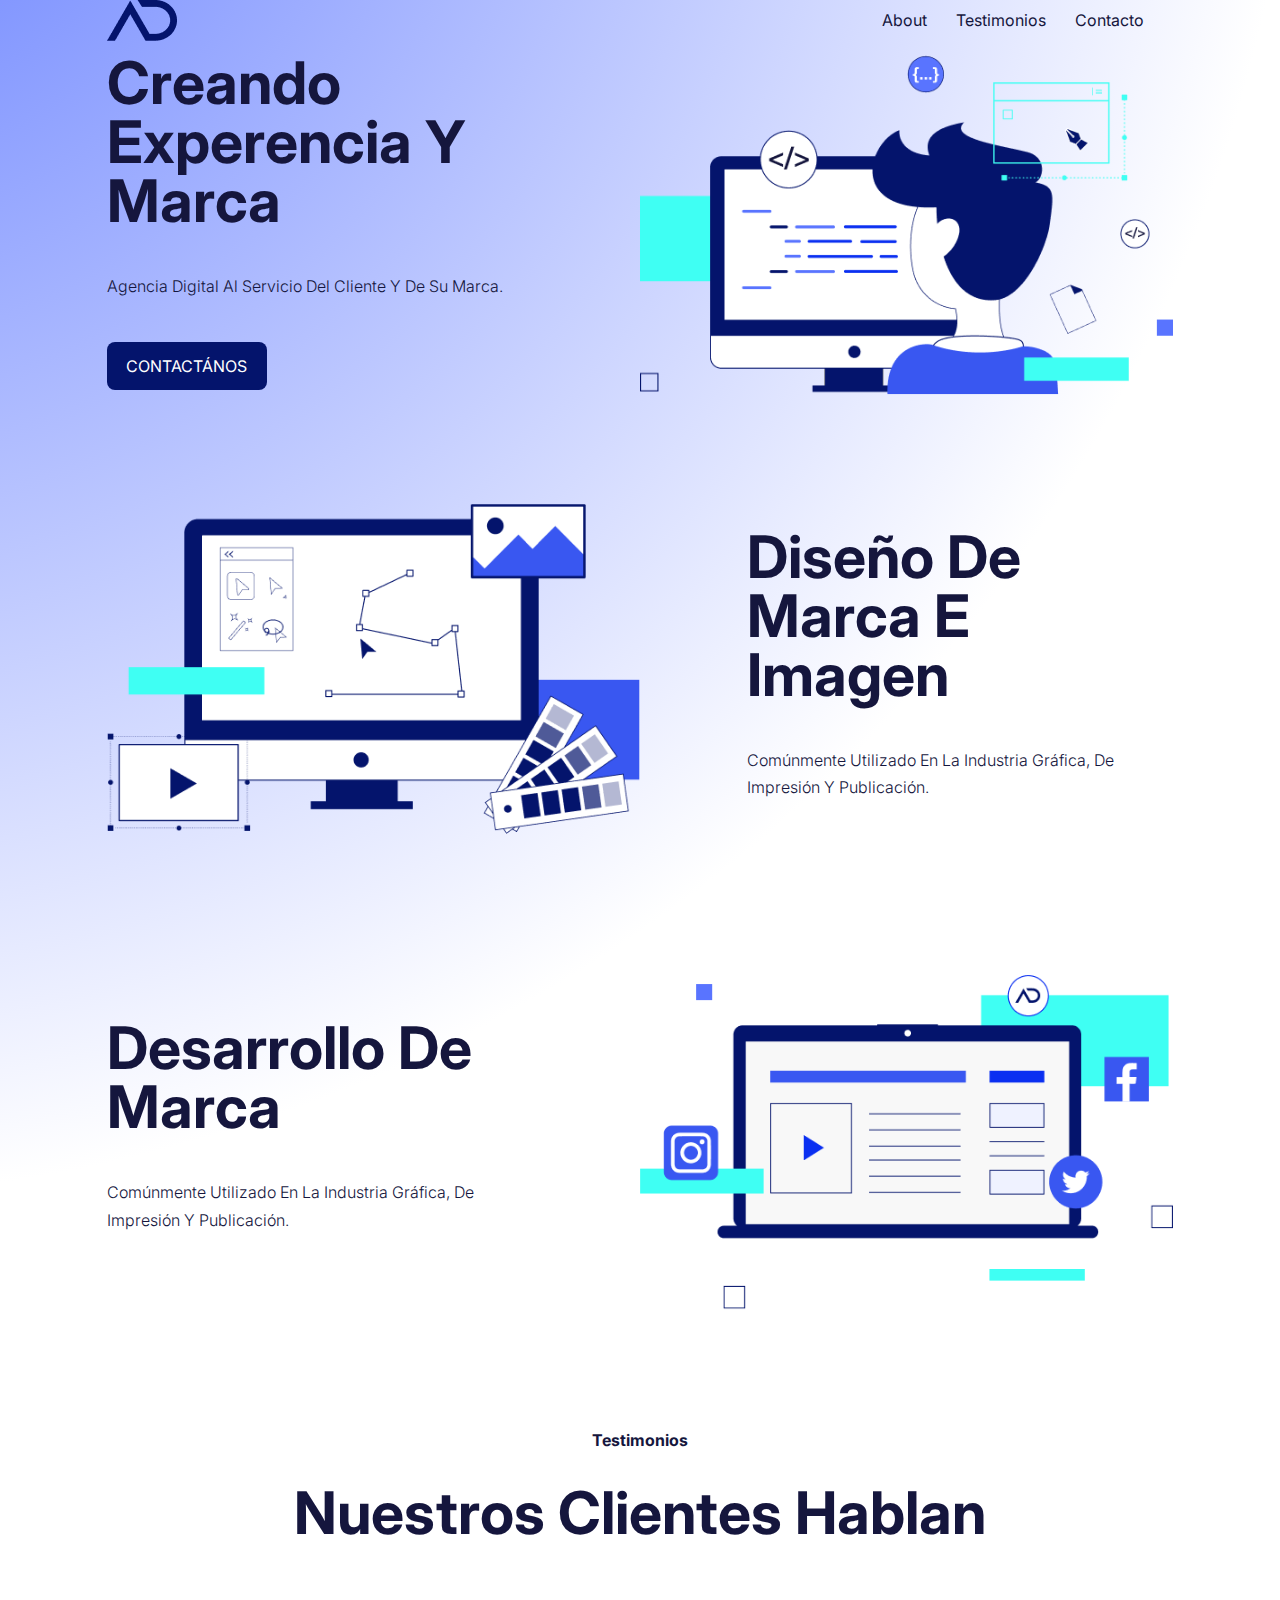
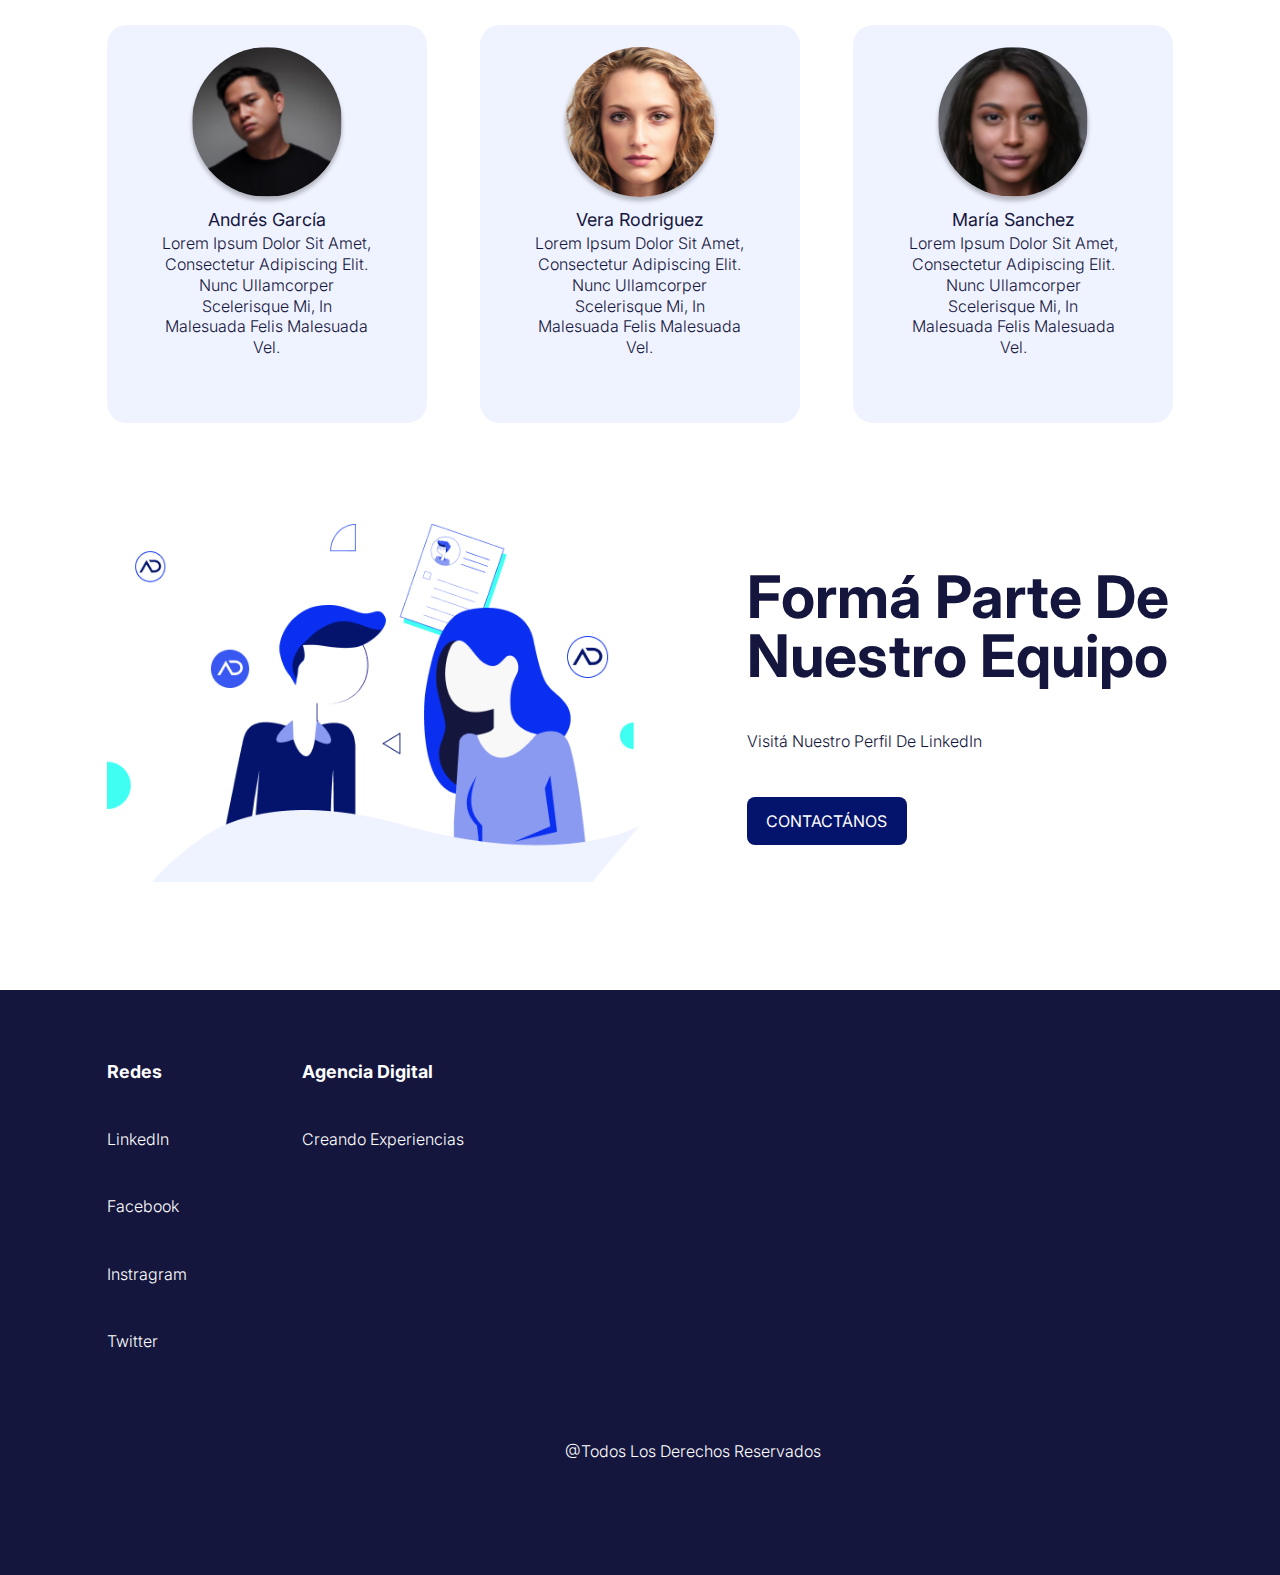
<file: index.html>
<!DOCTYPE html>
<html lang="en">

<head>
    <meta charset="UTF-8">
    <meta http-equiv="X-UA-Compatible" content="IE=edge">
    <meta name="viewport" content="width=device-width, initial-scale=1.0">
    <title>Proyecto Integrador</title>

    <link rel="stylesheet" href="css/style.css">
    <link rel="stylesheet" href="css/estilos.css">
</head>

<body>
   <div id="modal">
   
    <span class="icon-cerrar" onclick="cerrarModal();">CERRAR</span>
    
    <p> Envianos un correo a <a href="mailto:mailto@info.com">mailTo</a></p>


</div> 
    <nav>
      
        <img src="imagenes/AD.png" alt=""></div>
<div id="desplegable">
    <span class="icon-cerrar" onclick="cerrar();"></span>
        <a href="#">About</a>
        <a href="#">Testimonios</a>
        <a href="#" onclick="abrirModal();">Contacto</a></div>
        
    
    </div>

    <span class="icon-menu" onclick="abrir();"></span>
    </nav>
    <header>
        <div class="cuarenta">
        <h1>Creando Experencia y Marca</h1>

        <p>Agencia Digital al servicio del cliente y de su marca.
        </p>
    <a href="#" onclick="abrirModal();">contactános</a>
    
    </div>
<div>
        <img class="animado" src="imagenes/img1.png" alt="">
    </div>
    </header>

    <main>

        <section>
<div>
            <img class="animado"  src="imagenes/img2.png" alt="">
        </div>
         <div class="cuarenta">
            <h2>Diseño de Marca e Imagen</h2>



            <p>Comúnmente utilizado en la industria gráfica, de impresión y publicación.
            </p></div>   
        </section>
        <section>
            <div class="cuarenta">
            <h2>Desarrollo de Marca</h2>

            <p>Comúnmente utilizado en la industria gráfica, de impresión y publicación.</p></div>
            <div>     <img  class="animado"  src="imagenes/img3.png" alt=""> </div>

        </section>
<section>

<h4>Testimonios</h4>
<h2>Nuestros clientes hablan</h2>
<div>
<div class="middle"> <a href="#" onclick="abrirModal();">contactános</a> </div>  
<img src="imagenes/AndresGarcia.png" alt="Andres García">
<h3>Andrés García</h3>
<p>Lorem ipsum dolor sit amet, consectetur adipiscing elit. Nunc ullamcorper scelerisque mi, in malesuada felis malesuada vel. </p>

</div>
<div> 
    <div class="middle"> <a href="#" onclick="abrirModal();">contactános</a> </div>  
    
    <img src="imagenes/VeraRodriguez.png" alt="Andres García">
    <h3>Vera Rodriguez</h3>
    <p>Lorem ipsum dolor sit amet, consectetur adipiscing elit. Nunc ullamcorper scelerisque mi, in malesuada felis malesuada vel. </p>
    
    </div>
    <div> 
        
        <div class="middle"> <a href="#" onclick="abrirModal();">contactános</a> </div> 
        
        <img src="imagenes/MariaSanchez.png" alt="Andres García">
        <h3>María Sanchez</h3>
        <p>Lorem ipsum dolor sit amet, consectetur adipiscing elit. Nunc ullamcorper scelerisque mi, in malesuada felis malesuada vel. </p>
        
        </div>
</section>




   <section>
    <div>
<img src="imagenes/img4.png"></div>
<div class="cuarenta">

<h2>Formá parte de nuestro equipo</h2>
<p>visitá nuestro perfil de LinkedIn</p>

<a href="#" onclick="abrirModal();">contactános</a>


   </section>     
   

    </main>
    <footer>
<ul>
<li>Redes</li>
<li>LinkedIn</li>
<li>Facebook</li>
<li>Instragram</li>
<li>Twitter</li>
</ul>

<ul>
    <li>Agencia Digital</li>
    <li>creando experiencias  </li>
    </ul>
<p>@Todos los derechos reservados</p>

    </footer>

    <script src="js/codigo.js"></script>
</body>

</html>
</file>
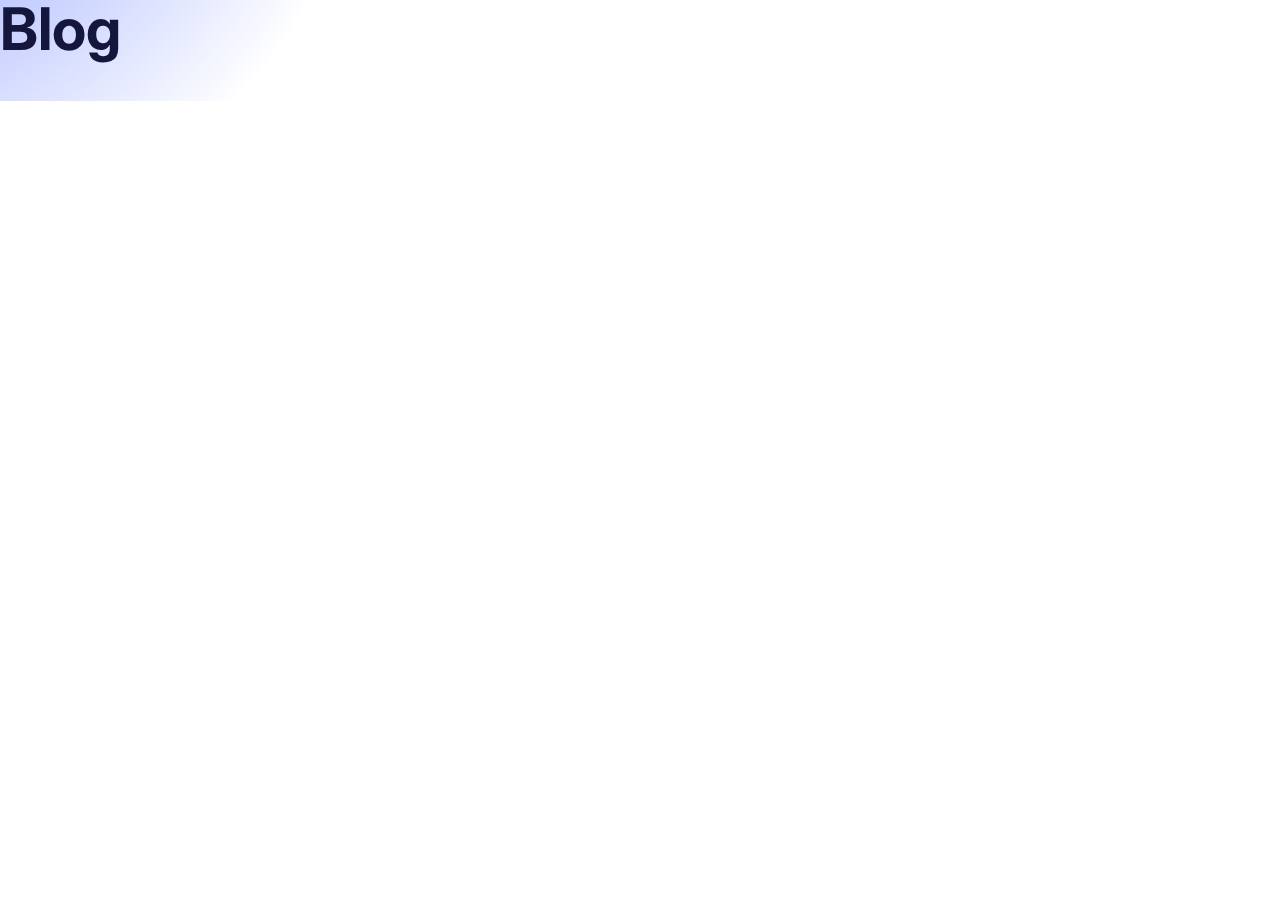
<file: blog.html>
<!DOCTYPE html>
<html lang="en">
<head>
    <meta charset="UTF-8">
    <meta name="viewport" content="width=device-width, initial-scale=1.0">
    <title>Blog-WWWapas</title>
    <link rel="stylesheet" href="css/estilos.css">
</head>
<body>

    <h1>Blog</h1>
    
</body>
</html>
</file>
<file: css/style.css>
@font-face {
  font-family: 'icomoon';
  src:  url('../fonts/icomoon.eot?j2vf6g');
  src:  url('../fonts/icomoon.eot?j2vf6g#iefix') format('embedded-opentype'),
    url('../fonts/icomoon.ttf?j2vf6g') format('truetype'),
    url('../fonts/icomoon.woff?j2vf6g') format('woff'),
    url('../fonts/icomoon.svg?j2vf6g#icomoon') format('svg');
  font-weight: normal;
  font-style: normal;
  font-display: block;
}

[class^="icon-"], [class*=" icon-"] {
  /* use !important to prevent issues with browser extensions that change fonts */
  font-family: 'icomoon' !important;
  speak: never;
  font-style: normal;
  font-weight: normal;
  font-variant: normal;
  text-transform: none;
  line-height: 1;

  /* Better Font Rendering =========== */
  -webkit-font-smoothing: antialiased;
  -moz-osx-font-smoothing: grayscale;
}

.icon-cerrar:before {
  content: "\e901";
}
.icon-menu:before {
  content: "\e902";
}
</file>
<file: css/estilos.css>
@import url('https://fonts.googleapis.com/css2?family=Inter:wght@300;400;600;700&display=swap');

* {
    box-sizing: border-box;
    padding:0;
    list-style:none;
    margin: 0;
 
  

}


  




body {
    font-family: 'Inter', sans-serif;
    color: #15163D;
    line-height: 27.5px;
    background-image: radial-gradient( circle at    -221px -324px , #5974FF  , white 40%);
    background-repeat: no-repeat;
    background-size: cover;
  
}

main, header, nav, main,footer {
    width: 83.33%;
    margin: auto;

}

header, section, nav,nav div,footer, footer {
    display: flex;
    justify-content: space-between;
    align-items: center;
    flex-wrap: wrap;
    


}

 nav div {
    width: 30%;
    justify-content: space-evenly;

}

section , header { margin-bottom: 100px;}

section p, header p {
    font-weight: 300;

}




p, ul, header a, section a{
    font-size: 1rem;
}

section div, header div {
    width: 50%;
}

.cuarenta {
    width: 40%;
}

nav a {
    text-decoration: none;
    font-size: 16px;
    color: #15163D;
}


nav a:hover { text-decoration: underline;}

main img, header img {
    width: 100%;
}


h1, h2{
    font-size: 3.68em;
    line-height: 100%;
}


ul, h1, h2, h3, h2, p, ul {
    text-transform: capitalize;
    margin-bottom: 42px;
}


header a, section a { 
   
    color: white;
    text-decoration: none;
    width:37.5%;
    padding:1rem;
    line-height: 1rem;
    background-color:#04146C;
    display: block;
    text-transform:uppercase;
    text-align:center;
    border-radius: 8px;
    margin-top: 42px;

    
 }


 .middle a { width: auto;}
 footer { justify-content: flex-start; align-items: flex-start;
background-color:  #15163D; width: 100%; color: white;
padding:68px 0  68px 8.33%  ;




}
 footer ul { width: 16.66%; font-weight: 300;
 }




footer li { margin-bottom: 40px;}
 footer ul li:first-child { font-size:1.12rem; font-weight: 700;}
 footer p { width: 100%; text-align: center; font-weight: 300;}
section:nth-child(3) h4, section:nth-child(3) h2 { width:100%;
text-align:center;}
section:nth-child(3) h2 { margin-bottom: 82px;}
section:nth-child(3) h3 { font-weight: 400; line-height: 27.5px;
font-size:1.12rem; margin-bottom:0;  }
section:nth-child(3) p { line-height: 130%;
 }
section:nth-child(3) h4 { margin-bottom: 29px; font-size: 1rem;}
section:nth-child(3) img { 
width: 150px;
height: 150px;
border-radius:100px;
object-fit:cover;
box-shadow: 0px 4px 4px rgba(0, 0, 0, 0.25);  


}




section:nth-child(3) div {
padding: 1.42rem 3.31rem ;
width: 30%;
background-color: #EFF2FF;
border-radius: 20px;
text-align:center;
position: relative;


  
 }

 section:nth-child(3) div:hover .middle { opacity:1;}
 section:nth-child(3) div .middle {
   opacity: 0;
    position: absolute;
    background-color:white;
    width: 100%;
    height: 100%;
    top:0;
    left:0; 
    transition: all 3s;
    display: flex;
    justify-content: center;
    align-items: center;  
    text-align: center;
    border:1px solid black;
    border-radius:20px;
  }

 
 

.icon-menu, nav .icon-cerrar { display: none;}

#modal { z-index: 2;width: 100%; height: 100%; background-color:white; position:fixed; width: 100%; height: 100%; top: 0; left:0; display: flex; align-items: center;  flex-direction: column; display:none;}

#modal p { padding: 1em;  text-align: center; width: 50%;  }
#modal .icon-cerrar { align-self: flex-end;  }

@media(max-width: 992px){

nav a { font-size:14px;}
header a, section a {width:60%;}


}

@keyframes mover {

    0% {


        transform: translate(100%);
    }
    
}


@media(max-width: 768px) {

body { font-size: 68.9%;}

main, header, main,footer ,  footer ul, nav div, .cuarenta, section div, header div { flex-direction: column;
width: 100% ; align-items:center; text-align: center;}
nav { width: 100%;}
header a, section a,h1,h2{width:50%; margin-left:auto; margin-right:auto; }

nav img { width: 8.33%;}
.cuarenta { order: -1;}
section:nth-child(3) div {padding: 1.75rem; width: 83.33%; margin:auto; margin-bottom: 42px;}
section:nth-child(4) { display: none;}

nav  {margin-bottom: 124px; } 

section div:hover .middle { width: 100%;}
footer ul:nth-child(2){ order: -1;}
.icon-menu, .icon-cerrar { display: inline;}
.icon-cerrar{ align-self: flex-end;}
#desplegable { padding:1em;  width: 100%; background-color: white; position: absolute; display: none;
top: 0; left: 0; justify-content: flex-start; align-items: flex-start; }
#desplegable a { margin-bottom: 10px;}
nav .icon-cerrar  { display: inline;}







}
</file>
